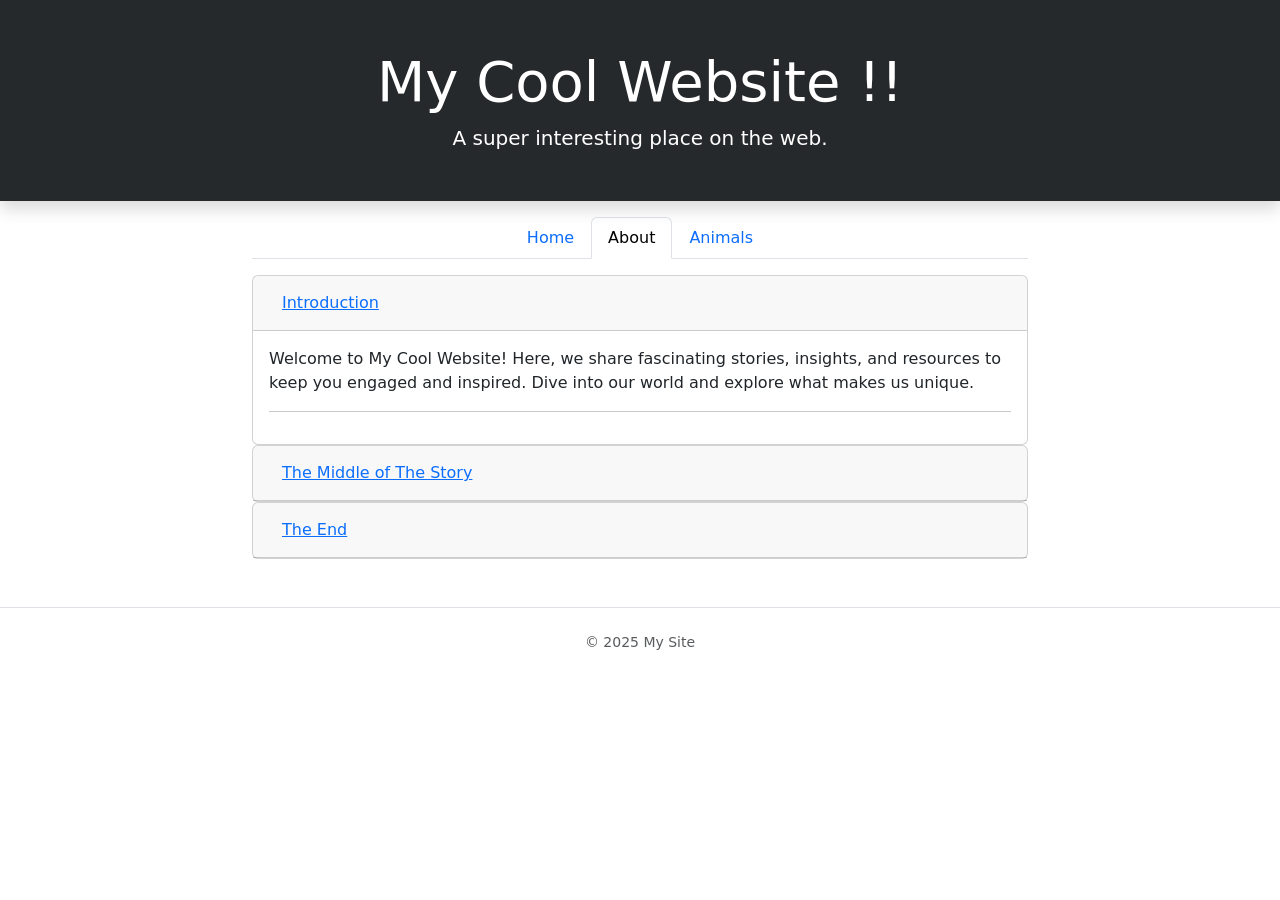
<file: about.html>
<html lang="en">
  <head>
    <meta charset="UTF-8" />
    <meta name="viewport" content="width=device-width, initial-scale=1.0" />
    <title>About Us | My Cool Website !!</title>
    <link
      rel="stylesheet"
      href="https://stackpath.bootstrapcdn.com/bootstrap/5.0.0-alpha1/css/bootstrap.min.css"
      integrity="sha384-r4NyP46KrjDleawBgD5tp8Y7UzmLA05oM1iAEQ17CSuDqnUK2+k9luXQOfXJCJ4I"
      crossorigin="anonymous"
    />
    <link rel="stylesheet" href="custom.css" />
  </head>
  <body>
    <div class="my-bg-photo bg-secondary text-white py-5 text-center shadow">
      <h1 class="display-4">My Cool Website !!</h1>
      <p class="lead mb-0">A super interesting place on the web.</p>
    </div>

    <div class="container my-custom-container pt-3">
      <nav class="mb-3">
        <ul class="nav nav-tabs justify-content-center">
          <li class="nav-item">
            <a class="nav-link" href="index.html">Home</a>
          </li>
          <li class="nav-item">
            <a class="nav-link active" href="#">About</a>
          </li>
          <li class="nav-item">
            <a class="nav-link" href="animals.html">Animals</a>
          </li>
        </ul>
      </nav>

      <div class="accordion" id="accordionExample">
        <div class="card">
          <div class="card-header" id="headingOne">
            <h2 class="mb-0">
              <button
                class="btn btn-link btn-block text-left"
                type="button"
                data-toggle="collapse"
                data-target="#collapseOne"
                aria-expanded="true"
                aria-controls="collapseOne"
              >
                Introduction
              </button>
            </h2>
          </div>

          <div
            id="collapseOne"
            class="collapse show"
            aria-labelledby="headingOne"
            data-parent="#accordionExample"
          >
            <div class="card-body">
              Welcome to My Cool Website! Here, we share fascinating stories,
              insights, and resources to keep you engaged and inspired. Dive
              into our world and explore what makes us unique.
              <hr />
            </div>
          </div>
        </div>
        <div class="card">
          <div class="card-header" id="headingTwo">
            <h2 class="mb-0">
              <button
                class="btn btn-link btn-block text-left collapsed"
                type="button"
                data-toggle="collapse"
                data-target="#collapseTwo"
                aria-expanded="false"
                aria-controls="collapseTwo"
              >
                The Middle of The Story
              </button>
            </h2>
          </div>
          <div
            id="collapseTwo"
            class="collapse"
            aria-labelledby="headingTwo"
            data-parent="#accordionExample"
          >
            <div class="card-body">
              As you journey through our site, you'll discover a blend of
              creativity, innovation, and passion. We aim to connect with our
              audience by sharing meaningful content and experiences.
              <hr />
            </div>
          </div>
        </div>
        <div class="card">
          <div class="card-header" id="headingThree">
            <h2 class="mb-0">
              <button
                class="btn btn-link btn-block text-left collapsed"
                type="button"
                data-toggle="collapse"
                data-target="#collapseThree"
                aria-expanded="false"
                aria-controls="collapseThree"
              >
                The End
              </button>
            </h2>
          </div>
          <div
            id="collapseThree"
            class="collapse"
            aria-labelledby="headingThree"
            data-parent="#accordionExample"
          >
            <div class="card-body">
              Thank you for visiting My Cool Website. We hope you enjoy
              exploring our content as much as we enjoy creating it. Don't
              forget to check out our amazing animals section!
              <hr />
              <a href="animals.html" class="btn btn-lg btn-success"
                >View Our Animals</a
              >
            </div>
          </div>
        </div>
      </div>
    </div>

    <footer class="border-top mt-5 py-4 text-center text-muted small">
      <p>&copy; 2025 My Site</p>
    </footer>

    <!-- JavaScript and dependencies -->
    <script
      src="https://cdn.jsdelivr.net/npm/popper.js@1.16.0/dist/umd/popper.min.js"
      integrity="sha384-Q6E9RHvbIyZFJoft+2mJbHaEWldlvI9IOYy5n3zV9zzTtmI3UksdQRVvoxMfooAo"
      crossorigin="anonymous"
    ></script>
    <script
      src="https://stackpath.bootstrapcdn.com/bootstrap/5.0.0-alpha1/js/bootstrap.min.js"
      integrity="sha384-oesi62hOLfzrys4LxRF63OJCXdXDipiYWBnvTl9Y9/TRlw5xlKIEHpNyvvDShgf/"
      crossorigin="anonymous"
    ></script>
  </body>
</html>
</file>
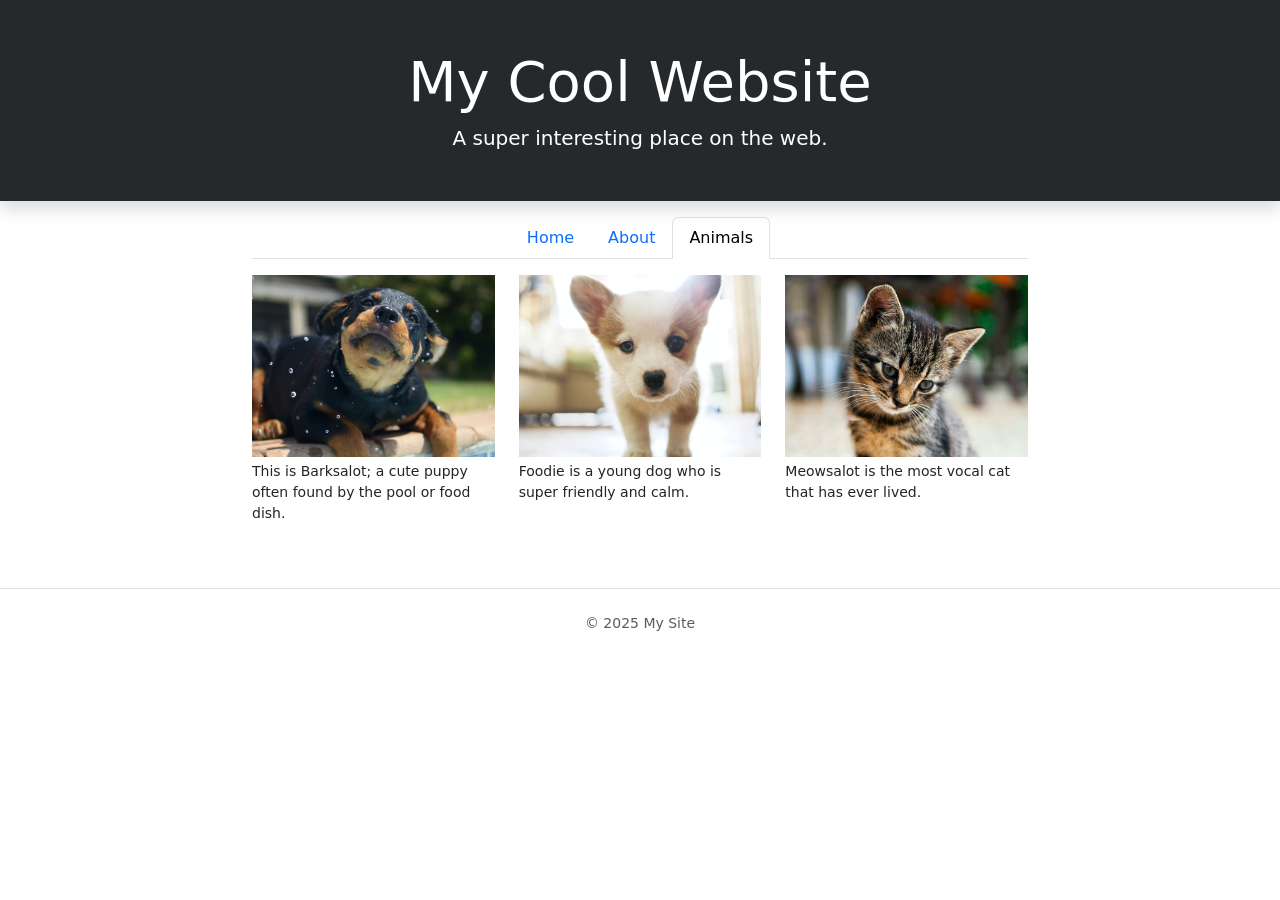
<file: animals.html>
<html lang="en">
  <head>
    <meta charset="UTF-8" />
    <meta name="viewport" content="width=device-width, initial-scale=1.0" />
    <title>Our Animals | My Cool Website !!</title>
    <link
      rel="stylesheet"
      href="https://stackpath.bootstrapcdn.com/bootstrap/5.0.0-alpha1/css/bootstrap.min.css"
      integrity="sha384-r4NyP46KrjDleawBgD5tp8Y7UzmLA05oM1iAEQ17CSuDqnUK2+k9luXQOfXJCJ4I"
      crossorigin="anonymous"
    />
    <link rel="stylesheet" href="custom.css" />
  </head>
  <body>
    <div class="my-bg-photo bg-secondary text-white py-5 text-center shadow">
      <h1 class="display-4">My Cool Website</h1>
      <p class="lead mb-0">A super interesting place on the web.</p>
    </div>

    <div class="container my-custom-container pt-3">
      <nav class="mb-3">
        <ul class="nav nav-tabs justify-content-center">
          <li class="nav-item">
            <a class="nav-link" href="index.html">Home</a>
          </li>
          <li class="nav-item">
            <a class="nav-link" href="about.html">About</a>
          </li>
          <li class="nav-item">
            <a class="nav-link active" href="animals.html">Animals</a>
          </li>
        </ul>
      </nav>

      <div class="row">
        <div class="col-md-4 mb-4 mb-md-0">
          <img src="images/puppy.jpg" class="img-fluid" alt="A puppy." />
          <p class="mt-1 small">
            This is Barksalot; a cute puppy often found by the pool or food
            dish.
          </p>
        </div>
        <div class="col-md-4 mb-4 mb-md-0">
          <img
            src="images/puppy-2.jpg"
            class="img-fluid"
            alt="Another puppy."
          />
          <p class="mt-1 small">
            Foodie is a young dog who is super friendly and calm.
          </p>
        </div>
        <div class="col-md-4 mb-4 mb-md-0">
          <img src="images/kitten.jpg" class="img-fluid" alt="A kitten." />
          <p class="mt-1 small">
            Meowsalot is the most vocal cat that has ever lived.
          </p>
        </div>
      </div>
    </div>

    <footer class="border-top mt-5 py-4 text-center text-muted small">
      <p>&copy; 2025 My Site</p>
    </footer>

    <!-- JavaScript and dependencies -->
    <script
      src="https://cdn.jsdelivr.net/npm/popper.js@1.16.0/dist/umd/popper.min.js"
      integrity="sha384-Q6E9RHvbIyZFJoft+2mJbHaEWldlvI9IOYy5n3zV9zzTtmI3UksdQRVvoxMfooAo"
      crossorigin="anonymous"
    ></script>
    <script
      src="https://stackpath.bootstrapcdn.com/bootstrap/5.0.0-alpha1/js/bootstrap.min.js"
      integrity="sha384-oesi62hOLfzrys4LxRF63OJCXdXDipiYWBnvTl9Y9/TRlw5xlKIEHpNyvvDShgf/"
      crossorigin="anonymous"
    ></script>
  </body>
</html>
</file>
<file: custom.css>
.my-bg-photo {
  background: url('https://images.unsplash.com/photo-1506748686214-e9df14d4d9d0?crop=entropy&cs=tinysrgb&fit=max&fm=jpg&ixid=MnwzNjUyOXwwfDF8c2VhcmNofDJ8fGJsdXUlMjB3aGl0ZXxlbnwwfHx8fDE2ODQ5NTY1NzA&ixlib=rb-4.0.3&q=80&w=1080') no-repeat;
  background-size: cover;
  background-position: center;
  background-size: cover;  background-position: center;
  background-repeat: no-repeat;
  background-attachment: fixed;
  position: relative;
}

.my-bg-photo * {
  position: relative;
  z-index: 10;
}

.my-bg-photo:before {
  content: " ";
  position: absolute;
  z-index: 1;
  top: 0;
  bottom: 0;
  left: 0;
  right: 0;
  background-color: #000;
  opacity: .65;
}

.my-custom-container {
  max-width: 800px;
}

.accordion .btn-link:focus {
  box-shadow: none;
}

.my-drawing {
  transition: all .33s ease-out;
}

.my-drawing:hover {
  transform: scale(1.054) rotate(15deg);
}
</file>
